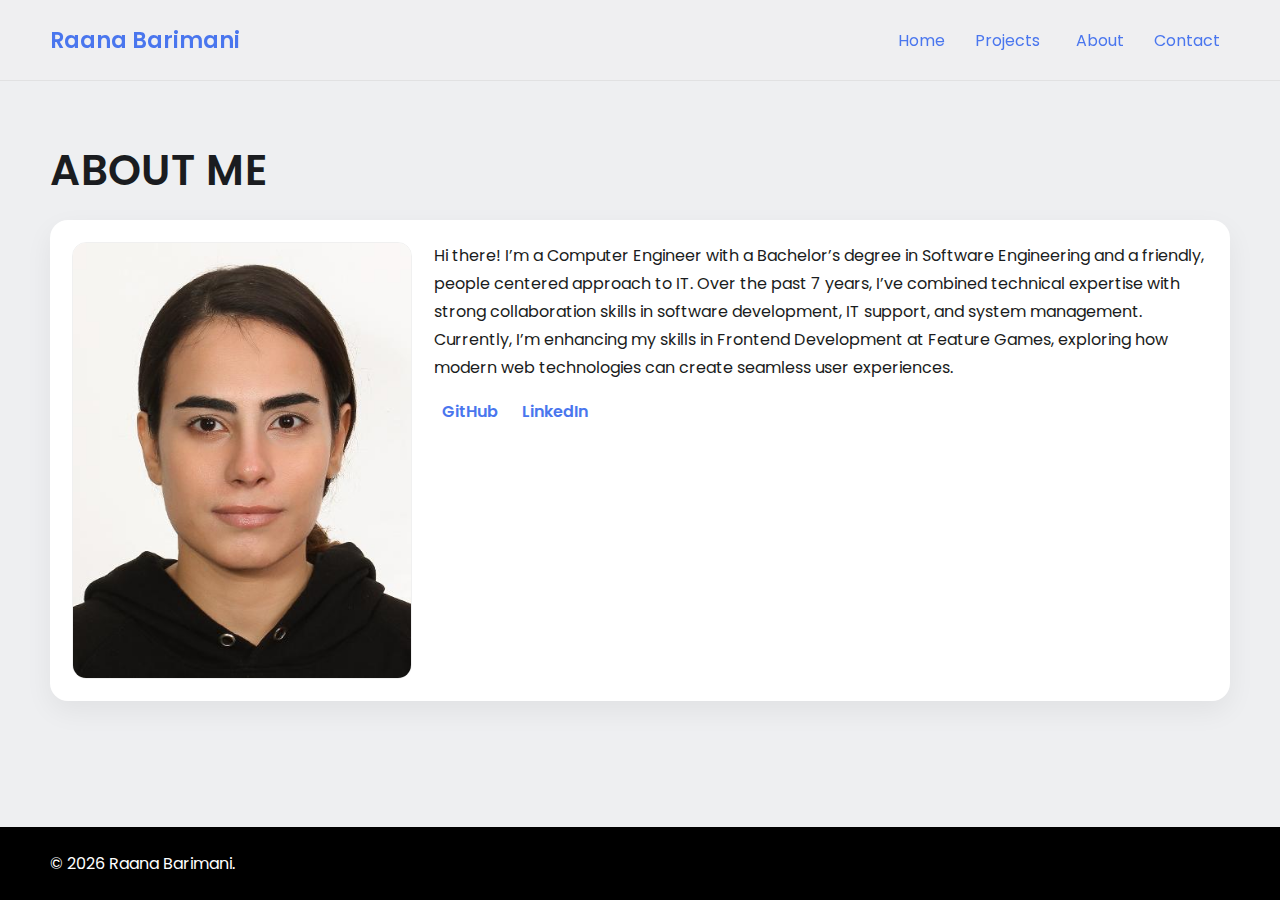
<file: Portfolio/index.html>
<!DOCTYPE html>
<html lang="en">
  <head>
    <meta charset="UTF-8" />
    <meta name="viewport" content="width=device-width, initial-scale=1.0" />
    <meta
      name="description"
      content="Front-End Developer portfolio showcasing projects, skills, and contact details."
    />
    <title>Welcome – Home</title>

    <link rel="stylesheet" href="../css/style.css" />
    <link rel="stylesheet" href="../css/about.css" />

    <link rel="preconnect" href="https://fonts.googleapis.com" />
    <link rel="preconnect" href="https://fonts.gstatic.com" crossorigin />
    <link
      href="https://fonts.googleapis.com/css2?family=Poppins:wght@100;400;600&display=swap"
      rel="stylesheet"
    />

    <link
      rel="stylesheet"
      href="https://cdnjs.cloudflare.com/ajax/libs/font-awesome/6.6.0/css/all.min.css"
      integrity="sha512-Kc323vGBEqzTmouAECnVceyQqyqdsSiqLQISBL29aUW4U/M7pSPA/gEUZQqv1cwx4OnYxTxve5UMg5GT6L4JJg=="
      crossorigin="anonymous"
      referrerpolicy="no-referrer"
    />
  </head>

  <body>
    <a class="skip-link" href="#main">Skip to main content</a>

    <header>
      <div class="container">
        <nav aria-label="Primary">
          <div class="left">
            <a href="index.html">Raana Barimani</a>
          </div>

          <ul class="right">
            <li><a href="index.html" aria-current="page">Home</a></li>

            <li class="dropdown">
              <button
                type="button"
                class="submenu-trigger"
                aria-haspopup="menu"
                aria-expanded="false"
                aria-controls="projects-submenu"
              >
                Projects
                <i class="fa-solid fa-caret-down" aria-hidden="true"></i>
              </button>

              <ul id="projects-submenu" class="submenu" role="menu">
                <li role="none">
                  <a role="menuitem" href="tic-tac-toe.html">Tic Tac Toe</a>
                </li>
                <li role="none">
                  <a role="menuitem" href="weather.html">Weather App</a>
                </li>
              </ul>
            </li>

            <li><a href="about.html">About</a></li>
            <li><a href="contact.html">Contact</a></li>
          </ul>
        </nav>
      </div>
    </header>

    <main id="main">
      <div class="container">
        <section id="about" class="about-section">
          <h1 class="about-title">ABOUT ME</h1>

          <article class="about-card">
            <figure class="avatar">
              <img
                src="../assets/IMG_2220.JPG"
                alt="Portrait of Raana Barimani"
              />
            </figure>

            <div class="about-text">
              <p>
                Hi there! I’m a Computer Engineer with a Bachelor’s degree in
                Software Engineering and a friendly, people centered approach to
                IT. Over the past 7 years, I’ve combined technical expertise
                with strong collaboration skills in software development, IT
                support, and system management.
              </p>
              <p>
                Currently, I’m enhancing my skills in Frontend Development at
                Feature Games, exploring how modern web technologies can create
                seamless user experiences.
              </p>

              <div class="social-links">
                <a
                  href="https://github.com/RaanaBrm"
                  target="_blank"
                  rel="noopener"
                >
                  <i class="fa-brands fa-github" aria-hidden="true"></i>
                  <span>GitHub</span>
                </a>
                <a
                  href="https://www.linkedin.com/in/raana-barimani-a0b8a8323/"
                  target="_blank"
                  rel="noopener"
                >
                  <i class="fa-brands fa-linkedin" aria-hidden="true"></i>
                  <span>LinkedIn</span>
                </a>
              </div>
            </div>
          </article>
        </section>
      </div>
    </main>

    <footer class="footer">
      <div class="container">
        <div class="footer-inner">
          <p>&copy; <span id="year"></span> Raana Barimani.</p>
        </div>
      </div>
    </footer>

    <script src="../js/main.js"></script>
  </body>
</html>
</file>
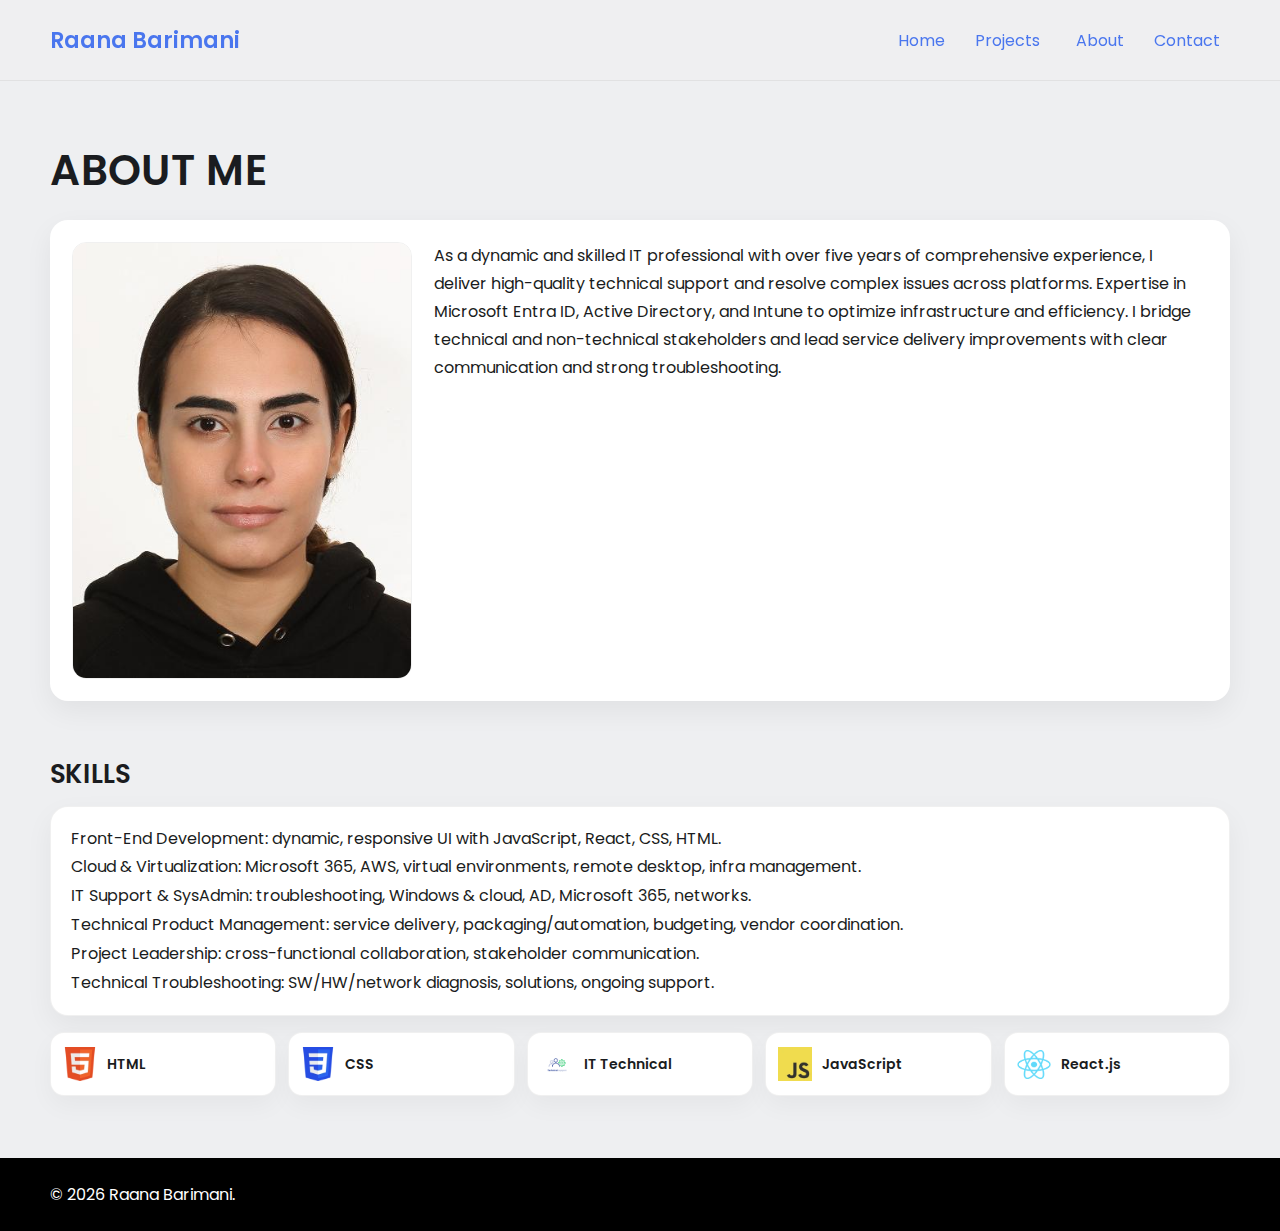
<file: Portfolio/about.html>
<!DOCTYPE html>
<html lang="en">
  <head>
    <meta charset="UTF-8" />
    <meta name="viewport" content="width=device-width, initial-scale=1.0" />
    <meta
      name="description"
      content="About Raana Barimani – Front-End Developer & IT Professional"
    />
    <title>About Me</title>

    <link rel="stylesheet" href="../css/style.css" />
    <link rel="stylesheet" href="../css/about.css" />

    <link rel="preconnect" href="https://fonts.googleapis.com" />
    <link rel="preconnect" href="https://fonts.gstatic.com" crossorigin />
    <link
      href="https://fonts.googleapis.com/css2?family=Poppins:wght@100;400;600&display=swap"
      rel="stylesheet"
    />

    <link
      rel="stylesheet"
      href="https://cdnjs.cloudflare.com/ajax/libs/font-awesome/6.6.0/css/all.min.css"
      integrity="sha512-Kc323vGBEqzTmouAECnVceyQqyqdsSiqLQISBL29aUW4U/M7pSPA/gEUZQqv1cwx4OnYxTxve5UMg5GT6L4JJg=="
      crossorigin="anonymous"
      referrerpolicy="no-referrer"
    />
  </head>

  <body>
    <a class="skip-link" href="#main">Skip to main content</a>

    <header>
      <div class="container">
        <nav aria-label="Primary">
          <div class="left">
            <a href="index.html">Raana Barimani</a>
          </div>

          <ul class="right">
            <li><a href="index.html">Home</a></li>

            <li class="dropdown">
              <button
                type="button"
                class="submenu-trigger"
                aria-haspopup="menu"
                aria-expanded="false"
                aria-controls="projects-submenu"
              >
                Projects
                <i class="fa-solid fa-caret-down" aria-hidden="true"></i>
              </button>

              <ul id="projects-submenu" class="submenu" role="menu">
                <li role="none">
                  <a role="menuitem" href="tic-tac-toe.html">Tic Tac Toe</a>
                </li>
                <li role="none">
                  <a role="menuitem" href="weather.html">Weather App</a>
                </li>
              </ul>
            </li>

            <li><a href="about.html" aria-current="page">About</a></li>
            <li><a href="contact.html">Contact</a></li>
          </ul>
        </nav>
      </div>
    </header>

    <main id="main">
      <div class="container">
        <!-- ABOUT TEXT -->
        <section class="about-section">
          <h1 class="about-title">ABOUT ME</h1>

          <article class="about-card">
            <figure class="avatar">
              <img
                src="../assets/IMG_2220.JPG"
                alt="Portrait of Raana Barimani"
              />
            </figure>

            <div class="about-text">
              <p>
                As a dynamic and skilled IT professional with over five years of
                comprehensive experience, I deliver high-quality technical
                support and resolve complex issues across platforms. Expertise
                in Microsoft Entra ID, Active Directory, and Intune to optimize
                infrastructure and efficiency. I bridge technical and
                non-technical stakeholders and lead service delivery
                improvements with clear communication and strong
                troubleshooting.
              </p>
            </div>
          </article>
        </section>

        <!-- SKILLS -->
        <section class="skills-section">
          <h2>SKILLS</h2>

          <div class="text">
            Front-End Development: dynamic, responsive UI with JavaScript,
            React, CSS, HTML.<br />
            Cloud & Virtualization: Microsoft 365, AWS, virtual environments,
            remote desktop, infra management.<br />
            IT Support & SysAdmin: troubleshooting, Windows & cloud, AD,
            Microsoft 365, networks.<br />
            Technical Product Management: service delivery,
            packaging/automation, budgeting, vendor coordination.<br />
            Project Leadership: cross-functional collaboration, stakeholder
            communication.<br />
            Technical Troubleshooting: SW/HW/network diagnosis, solutions,
            ongoing support.
          </div>

          <div class="cells">
            <div class="cell">
              <img src="../assets/html-logo.webp" alt="HTML logo" /><span
                >HTML</span
              >
            </div>
            <div class="cell">
              <img src="../assets/css-logo.webp" alt="CSS logo" /><span
                >CSS</span
              >
            </div>
            <div class="cell">
              <img
                src="../assets/tech-logo.webp"
                alt="IT Technical logo"
              /><span>IT Technical</span>
            </div>
            <div class="cell">
              <img
                src="../assets/javascript-logo.webp"
                alt="JavaScript logo"
              /><span>JavaScript</span>
            </div>
            <div class="cell">
              <img src="../assets/react-logo.webp" alt="React logo" /><span
                >React.js</span
              >
            </div>
          </div>
        </section>
      </div>
    </main>

    <footer class="footer">
      <div class="container">
        <div class="footer-inner">
          <p>&copy; <span id="year"></span> Raana Barimani.</p>
        </div>
      </div>
    </footer>

    <script src="../js/main.js"></script>
  </body>
</html>
</file>
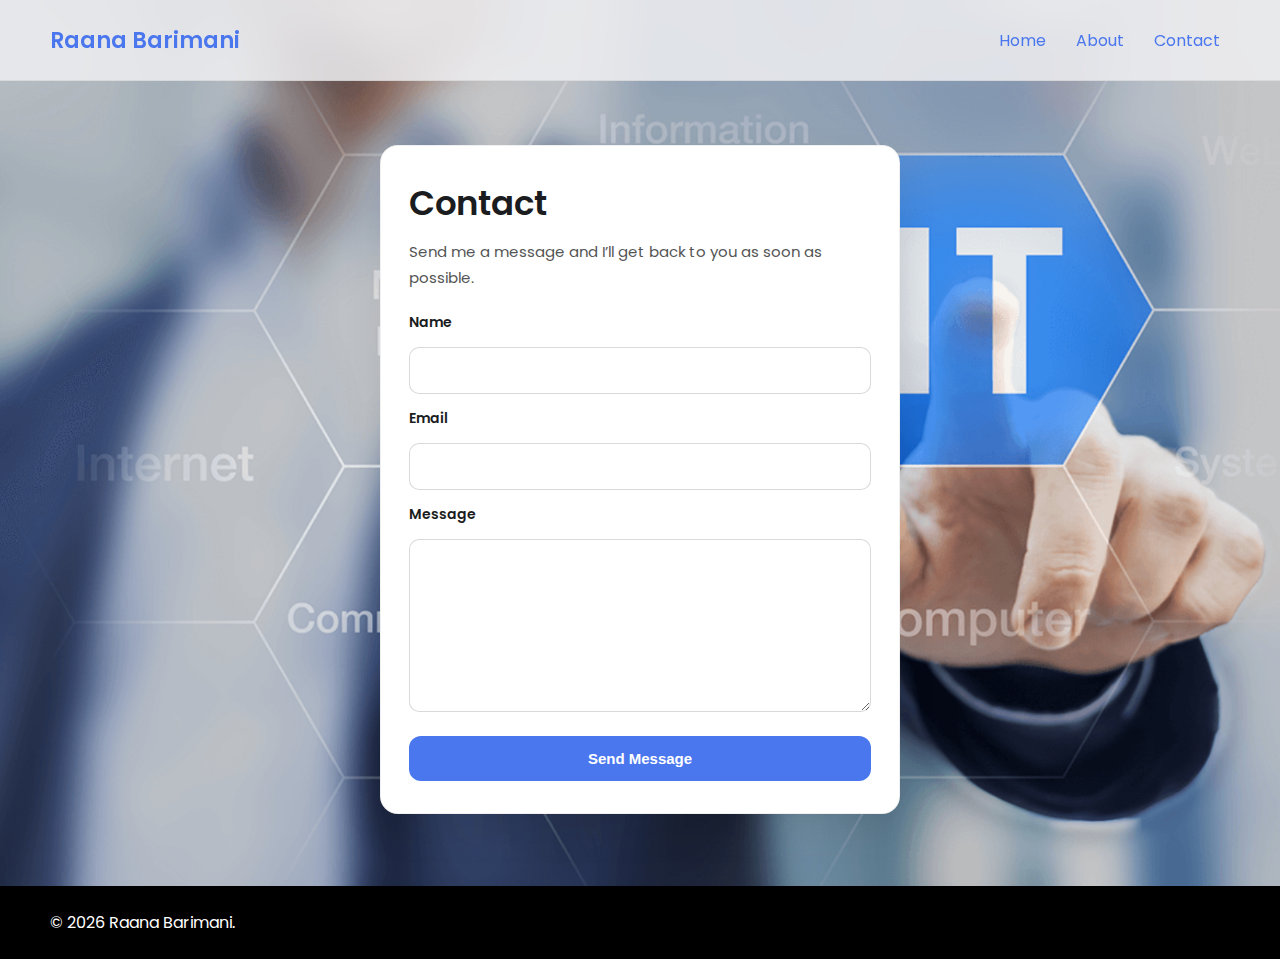
<file: Portfolio/contact.html>
<!DOCTYPE html>
<html lang="en">
  <head>
    <meta charset="UTF-8" />
    <meta name="viewport" content="width=device-width, initial-scale=1.0" />
    <meta
      name="description"
      content="Contact Raana Barimani – Front-End Developer & IT Professional"
    />
    <title>Contact</title>

    <link rel="stylesheet" href="../css/style.css" />
    <link rel="stylesheet" href="../css/contact.css" />

    <link rel="preconnect" href="https://fonts.googleapis.com" />
    <link rel="preconnect" href="https://fonts.gstatic.com" crossorigin />
    <link
      href="https://fonts.googleapis.com/css2?family=Poppins:wght@100;400;600&display=swap"
      rel="stylesheet"
    />
  </head>

  <body class="page-contact">
    <a class="skip-link" href="#main">Skip to main content</a>

    <!-- NAVBAR -->
    <header>
      <nav aria-label="Primary" class="container">
        <div class="left">
          <a href="index.html">Raana Barimani</a>
        </div>

        <ul class="right">
          <li><a href="index.html">Home</a></li>
          <li><a href="about.html">About</a></li>
          <li>
            <a href="contact.html" aria-current="page">Contact</a>
          </li>
        </ul>
      </nav>
    </header>

    <!-- MAIN -->
    <main id="main">
      <section class="contact-section">
        <div class="group">
          <h1>Contact</h1>

          <div class="text">
            Send me a message and I’ll get back to you as soon as possible.
          </div>

          <form
            action="mailto:raanabarimani1994@yahoo.com"
            method="post"
            enctype="text/plain"
            class="contact-form"
          >
            <label for="name">Name</label>
            <input type="text" id="name" name="name" required />

            <label for="email">Email</label>
            <input type="email" id="email" name="email" required />

            <label for="message">Message</label>
            <textarea id="message" name="message" rows="7" required></textarea>

            <button type="submit">Send Message</button>
          </form>
        </div>
      </section>
    </main>

    <!-- FOOTER -->
    <footer class="footer">
      <div class="container footer-inner">
        <p>&copy; <span id="year"></span> Raana Barimani.</p>
      </div>
    </footer>

    <script src="../js/main.js"></script>
  </body>
</html>
</file>
<file: css/style.css>
:root {
  --text-color: #1a1c20;
  --link-color: #4a76ee;
  --background-color: #eeeff1;
  --card-bg: #ffffff;
  --card-radius: 18px;
  --container-max: 1400px;
}

* {
  margin: 0;
  padding: 0;
  box-sizing: border-box;
}

html,
body {
  height: 100%;
  outline: none !important;
}

html {
  scroll-behavior: smooth;
}

body {
  font-family: "Poppins", sans-serif;
  color: var(--text-color);
  background-color: var(--background-color);
  display: flex;
  flex-direction: column;
}

/* Global container for consistent left/right spacing */
.container {
  max-width: var(--container-max);
  margin: 0 auto;
  padding: 0 50px;
}

a {
  color: var(--link-color);
  text-decoration: none;
}

/* ---------- Accessibility ---------- */
.skip-link {
  position: absolute;
  left: -999px;
  top: 0;
  background: #fff;
  color: #000;
  padding: 8px 12px;
  z-index: 9999;
  border-radius: 8px;
}
.skip-link:focus {
  left: 12px;
  top: 12px;
}

/* ---------- Navbar ---------- */
header {
  position: sticky;
  top: 0;
  z-index: 1000;
  background: rgba(238, 239, 241, 0.85);
  backdrop-filter: blur(8px);
  -webkit-backdrop-filter: blur(8px);
  border-bottom: 1px solid rgba(0, 0, 0, 0.06);
}

nav {
  height: 80px;
  display: flex;
  justify-content: space-between;
  align-items: center;
}

nav .left a {
  font-size: 22px;
  font-weight: 600;
}

nav .right {
  display: flex;
  align-items: center;
  gap: 10px;
  list-style: none;
}

nav .right li {
  position: relative;
}

nav .right a {
  margin: 0 10px;
}

/* Dropdown Menu */
.dropdown {
  position: relative;
}

.submenu {
  position: absolute;
  top: 100%;
  left: 0;
  min-width: 180px;
  background: #fff;
  border: 1px solid #d3d3d3;
  border-radius: 8px;
  padding: 8px 0;
  display: none;
  box-shadow: 0 8px 22px rgba(0, 0, 0, 0.08);
  z-index: 20;
}

.submenu a {
  display: flex;
  align-items: center;
  gap: 8px;
  padding: 8px 14px;
  color: var(--text-color);
  white-space: nowrap;
}

.submenu a:hover {
  background: #f4f5f7;
}

.submenu.align-right {
  left: auto;
  right: 0;
}

.submenu-trigger[aria-expanded="true"] + .submenu {
  display: block;
}

.submenu-trigger i {
  margin-left: 6px;
}

.submenu-trigger {
  background: none;
  border: none;
  font: inherit;
  color: var(--link-color);
  cursor: pointer;
  padding: 0;
  margin: 0 10px;
}

.submenu-trigger:focus {
  outline: 2px solid rgba(74, 118, 238, 0.35);
  outline-offset: 4px;
  border-radius: 6px;
}

/* ---------- Main spacing ---------- */
main {
  flex: 1;
  padding: 24px 0 32px;
}

/* ---------- Footer  ---------- */
footer {
  background: #000;
  color: #fff;
  padding: 24px 0;
}

.footer-inner {
  display: flex;
  align-items: center;
  justify-content: space-between;
  flex-wrap: wrap;
}

.footer a {
  color: #fff;
}

.footer a:hover {
  color: #4a76ee;
}

/* ---------- Social links under About text ---------- */
.social-links {
  margin-top: 16px;
  display: flex;
  gap: 16px;
  flex-wrap: wrap;
}

.social-links a {
  display: inline-flex;
  align-items: center;
  gap: 8px;
  font-weight: 600;
  color: var(--link-color);
}

.social-links a:hover {
  text-decoration: underline;
}

/* ---------- Responsive ---------- */
@media (max-width: 390px) {
  .container {
    padding: 0 16px;
  }

  nav {
    flex-direction: column;
    align-items: flex-start;
    gap: 6px;
    height: auto;
    padding: 8px 0;
  }

  nav .left a {
    font-size: 20px;
  }

  nav .right {
    flex-wrap: wrap;
    gap: 6px;
  }

  nav .right a {
    margin: 0;
  }

  .submenu-trigger {
    margin: 0;
  }
}
</file>
<file: css/about.css>
/* ---------- About Page Layout ---------- */
.about-section {
  padding: 24px 0;
}

.about-title {
  font-size: 42px;
  font-weight: 600;
  letter-spacing: 0.5px;
  margin: 10px 0 18px;
}

.about-card {
  background: var(--card-bg);
  border-radius: var(--card-radius);
  padding: 22px;
  display: flex;
  gap: 22px;
  align-items: flex-start;
  box-shadow: 0 10px 28px rgba(0, 0, 0, 0.06);
}

.avatar {
  width: 340px;
  max-width: 100%;
  border-radius: 14px;
  overflow: hidden;
  flex: 0 0 340px;
  border: 1px solid rgba(0, 0, 0, 0.06);
}

.avatar img {
  width: 100%;
  height: auto;
  display: block;
}

.about-text {
  flex: 1;
  font-size: 16px;
  line-height: 1.75;
}

.about-text p {
  margin-bottom: 0;
}

/* ---------- Skills Section ---------- */
.skills-section {
  padding: 12px 0 30px;
}

.skills-section h2 {
  font-size: 26px;
  font-weight: 600;
  margin: 18px 0 12px;
}

.skills-section .text {
  background: var(--card-bg);
  border-radius: var(--card-radius);
  padding: 18px 20px;
  line-height: 1.8;
  box-shadow: 0 10px 28px rgba(0, 0, 0, 0.05);
  border: 1px solid rgba(0, 0, 0, 0.06);
}

/* ---------- Skill Cells ---------- */
.cells {
  margin-top: 16px;
  display: grid;
  grid-template-columns: repeat(5, 1fr);
  gap: 12px;
}

.cell {
  background: var(--card-bg);
  border-radius: 14px;
  padding: 14px 12px;
  display: flex;
  align-items: center;
  gap: 10px;
  border: 1px solid rgba(0, 0, 0, 0.06);
  box-shadow: 0 10px 24px rgba(0, 0, 0, 0.04);
}

.cell img {
  width: 34px;
  height: 34px;
  object-fit: contain;
}

.cell span {
  font-weight: 600;
  font-size: 14px;
  color: var(--text-color);
}

/* ---------- Responsive ---------- */
@media (max-width: 980px) {
  .about-title {
    font-size: 34px;
  }

  .about-card {
    flex-direction: column;
  }

  .avatar {
    width: 100%;
    flex: 1 1 auto;
  }

  .cells {
    grid-template-columns: repeat(2, 1fr);
  }
}

@media (max-width: 420px) {
  .cells {
    grid-template-columns: 1fr;
  }
}
</file>
<file: css/contact.css>
.page-contact {
  min-height: 100vh;
  background: url("../assets/back.png") no-repeat center center/cover;
  display: flex;
  flex-direction: column;
}

.contact-section {
  flex: 1;
  display: flex;
  align-items: center;
  justify-content: center;
  padding: 40px 16px;
}

.contact-section .group {
  width: 100%;
  max-width: 520px;
  background: var(--card-bg);
  border-radius: var(--card-radius);
  padding: 32px 28px;
  box-shadow: 0 16px 40px rgba(0, 0, 0, 0.08);
  border: 1px solid rgba(0, 0, 0, 0.06);
}

.contact-section h1 {
  font-size: 34px;
  font-weight: 600;
  margin-bottom: 10px;
}

.contact-section .text {
  font-size: 15px;
  line-height: 1.7;
  color: #555;
  margin-bottom: 22px;
}

.contact-form {
  display: flex;
  flex-direction: column;
  gap: 14px;
}

.contact-form label {
  font-size: 14px;
  font-weight: 600;
}

.contact-form input,
.contact-form textarea {
  font-family: inherit;
  font-size: 14px;
  padding: 12px 14px;
  border-radius: 10px;
  border: 1px solid rgba(0, 0, 0, 0.15);
  resize: vertical;
}

.contact-form input:focus,
.contact-form textarea:focus {
  outline: none;
  border-color: var(--link-color);
  box-shadow: 0 0 0 3px rgba(74, 118, 238, 0.2);
}

.contact-form button {
  margin-top: 10px;
  padding: 14px;
  font-size: 15px;
  font-weight: 600;
  color: #fff;
  background: var(--link-color);
  border: none;
  border-radius: 12px;
  cursor: pointer;
  transition: background 0.2s ease, transform 0.1s ease;
}

.contact-form button:hover {
  background: #3b63d6;
}

.contact-form button:active {
  transform: translateY(1px);
}

/* ---------- Responsive ---------- */
@media (max-width: 480px) {
  .contact-section .group {
    padding: 24px 20px;
  }

  .contact-section h1 {
    font-size: 28px;
  }
}
</file>
